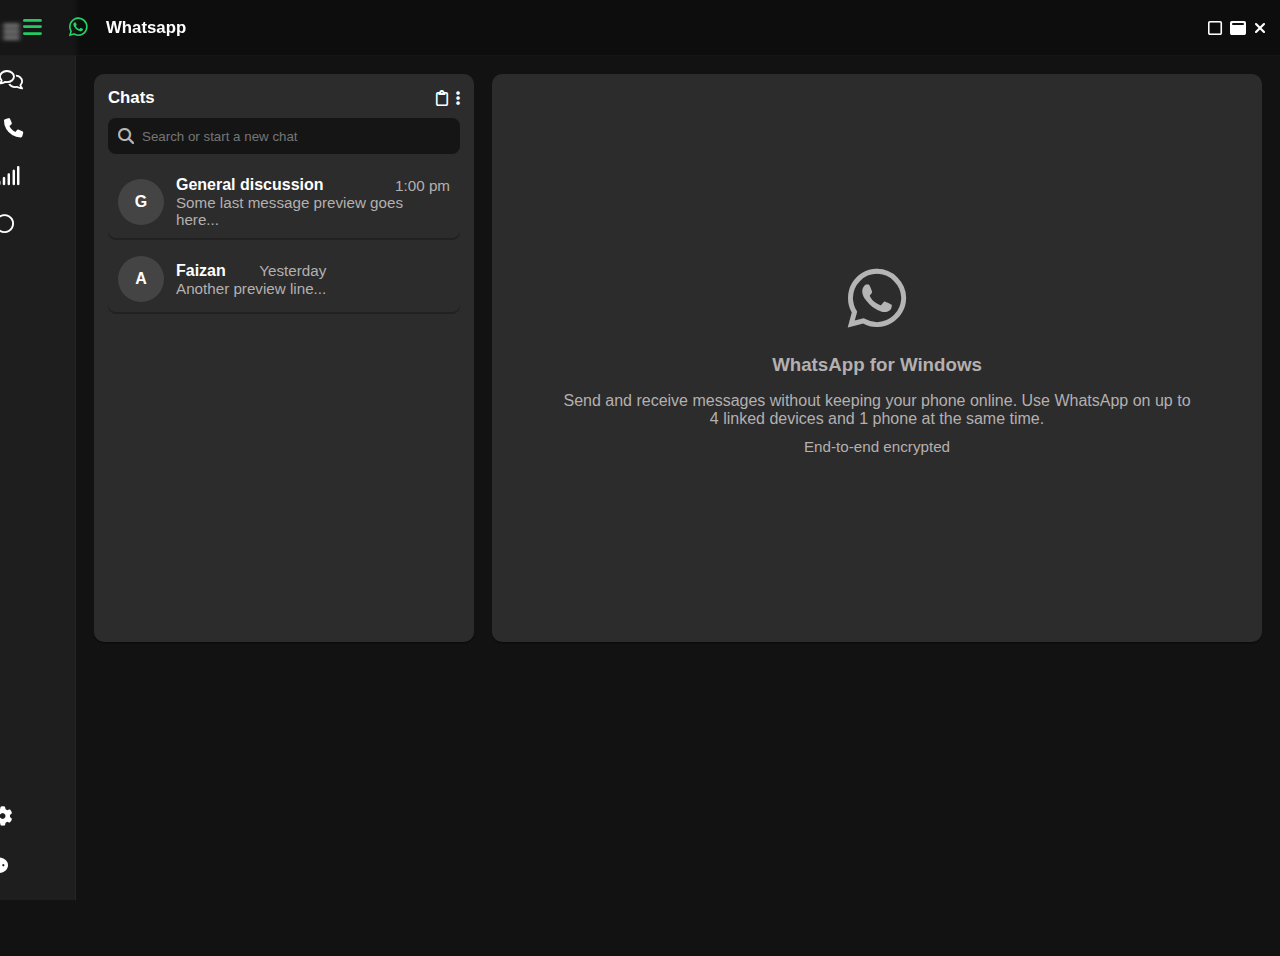
<file: gpt2.html>
<!DOCTYPE html>
<html lang="en">
<head>
<meta charset="utf-8" />
<meta name="viewport" content="width=device-width,initial-scale=1" />
<title>WhatsApp-style Responsive Sidebar (Single File)</title>
<!-- Font Awesome CDN for icons -->
<link href="https://cdnjs.cloudflare.com/ajax/libs/font-awesome/6.5.2/css/all.min.css" rel="stylesheet">
<style>
  :root{
    --topbar-height:56px;
    --sidebar-expanded:250px;
    --sidebar-collapsed:72px;
    --sidebar-collapsed-narrow:56px;
    --gap:12px;
    --bg:#121212;
    --card:#2C2C2C;
    --muted:rgb(180,176,176);
  }

  *{box-sizing:border-box;margin:0;padding:0}
  html,body{height:100%}
  body{
    font-family: -apple-system, BlinkMacSystemFont, "Segoe UI", Roboto, "Helvetica Neue", Arial;
    background:var(--bg); color:#fff; min-height:100vh;
  }

  /* HEADER */
  header{
    height:var(--topbar-height);
    display:flex;align-items:center;justify-content:space-between;
    padding:8px 14px;background:rgba(0,0,0,0.25);backdrop-filter:blur(2px);
    position:fixed;top:0;left:0;right:0;z-index:60;border-bottom:1px solid rgba(255,255,255,0.03)
  }
  .header-left{display:flex;align-items:center;gap:10px}
  .logo-icon{width:36px;height:36px;border-radius:8px;display:flex;align-items:center;justify-content:center;font-size:1.35rem;color:#25D366}
  .app-title{font-size:1.05rem;font-weight:600}
  .header-right{display:flex;gap:8px;align-items:center}
  header .fa{opacity:0.95}

  /* LAYOUT: sidebar + main */
  .sidebar{
    position:fixed;top:0;left:0;height:100vh;padding:12px 10px;
    width:var(--sidebar-expanded);background:#1e1e1e;border-right:1px solid rgba(255,255,255,0.03);
    display:flex;flex-direction:column;justify-content:space-between;gap:8px;z-index:50;
    transition:width .28s ease, transform .28s ease;
  }

  /* collapsed state (desktop) */
  .sidebar.collapsed{width:var(--sidebar-collapsed)}
  .sidebar .group{display:flex;flex-direction:column;gap:6px}
  .item{
    display:flex;align-items:center;gap:12px;padding:10px;border-radius:10px;cursor:pointer;transition:background .12s, transform .12s;
  }
  .item:hover{background:rgba(255,255,255,.03);transform:translateX(3px)}
  .item .icon{font-size:1.2rem;width:36px;text-align:center}
  .item .label{white-space:nowrap;opacity:1;transition:opacity .18s, transform .18s}
  .sidebar.collapsed .label{opacity:0;transform:translateX(-6px);pointer-events:none}

  /* when collapsed, center icons vertically (visually like a bar) */
  .sidebar.collapsed .group{align-items:center}

  /* bottom area */
  .sidebar .bottom{display:flex;flex-direction:column;gap:8px;align-items:center}

  /* MAIN content area (below header) */
  main{
    margin-top:var(--topbar-height);
    margin-left:var(--sidebar-expanded);
    padding:18px;min-height:calc(100vh - var(--topbar-height));
    transition:margin-left .28s ease;
  }
  .sidebar.collapsed ~ main{margin-left:var(--sidebar-collapsed)}
  .content-grid{display:grid;grid-template-columns:380px 1fr;gap:18px}
  .card{background:var(--card);border-radius:10px;padding:14px;box-shadow:0 2px 0 rgba(0,0,0,.25)}

  /* chat list UI stub */
  .search{display:flex;align-items:center;gap:8px;background:#151515;padding:10px;border-radius:8px}
  .search input{background:transparent;border:0;color:#fff;outline:none;width:100%}

  .chat-item{display:flex;gap:12px;align-items:center;padding:10px;border-radius:8px;margin-top:8px;cursor:pointer}
  .avatar{width:46px;height:46px;border-radius:50%;background:#444;display:flex;align-items:center;justify-content:center;font-weight:700}
  .meta{color:var(--muted);font-size:.95rem}

  /* right panel center message */
  .right-centre{display:flex;flex-direction:column;align-items:center;justify-content:center;gap:10px;height:60vh;text-align:center;color:var(--muted)}
  .right-centre .large-icon{font-size:4.2rem;color:rgba(255,255,255,.65)}

  /* MOBILE / SMALL: convert sidebar to top horizontal bar */
  @media (max-width:900px){
    .sidebar{
      position:fixed;top:0;left:0;right:0;height:var(--topbar-height);width:100%;display:flex;flex-direction:row;align-items:center;padding:6px 10px;
      border-right:0;border-bottom:1px solid rgba(255,255,255,0.03);
    }
    /* collapsed has no meaning for topbar, keep icons visible */
    .sidebar.collapsed{width:100%}
    .sidebar .group{flex-direction:row;gap:8px;align-items:center;justify-content:flex-start}
    .item{padding:8px;border-radius:8px}
    .item .label{display:none}
    /* main margins */
    main{margin-left:0;margin-top:var(--topbar-height)}
    .content-grid{grid-template-columns:1fr;gap:12px}
    .right-centre{height:42vh}
  }

  /* LARGE monitor upscale */
  @media (min-width:1400px){
    :root{--sidebar-expanded:300px;--sidebar-collapsed:84px}
    .content-grid{grid-template-columns:420px 1fr}
    .avatar{width:56px;height:56px}
    .item .icon{font-size:1.5rem;width:44px}
    .logo-icon{width:42px;height:42px;font-size:1.5rem}
  }

  /* small aesthetic */
  .muted{color:var(--muted);font-size:.95rem}
  /* overlay for mobile when sidebar slides in (only used if we implement slide show) */
  .overlay{position:fixed;inset:0;background:rgba(0,0,0,.45);z-index:40;display:none}
  .overlay.show{display:block}
</style>
</head>
<body>

<header>
  <div class="header-left">
    <div id="hamb" class="logo-icon" title="Menu (click)">
      <i class="fa fa-bars"></i>
    </div>
    <div style="display:flex;gap:10px;align-items:center">
      <div class="logo-icon" aria-hidden="true"><i class="fa-brands fa-whatsapp"></i></div>
      <div class="app-title">Whatsapp</div>
    </div>
  </div>

  <div class="header-right">
    <i class="fa-regular fa-square"></i>
    <i class="fa-solid fa-window-maximize"></i>
    <i class="fa-solid fa-xmark"></i>
  </div>
</header>

<!-- overlay for mobile drawer -->
<div id="overlay" class="overlay"></div>

<!-- SIDEBAR -->
<nav id="sidebar" class="sidebar collapsed" aria-label="Primary sidebar">
  <div class="group">
    <!-- top toggle is the same hamb button but this is the label area -->
    <div id="toggle" class="item" title="Toggle sidebar">
      <div class="icon"><i class="fa fa-bars"></i></div>
      <div class="label">Menu</div>
    </div>

    <div class="item">
      <div class="icon"><i class="fa-regular fa-comments"></i></div>
      <div class="label">Chats</div>
    </div>

    <div class="item">
      <div class="icon"><i class="fa-solid fa-phone"></i></div>
      <div class="label">Calls</div>
    </div>

    <div class="item">
      <div class="icon"><i class="fa-solid fa-signal"></i></div>
      <div class="label">Status</div>
    </div>

    <div class="item">
      <div class="icon"><i class="fa-regular fa-circle"></i></div>
      <div class="label">Meta AI</div>
    </div>
  </div>

  <div class="bottom">
    <div class="item">
      <div class="icon"><i class="fa-solid fa-gear"></i></div>
      <div class="label">Settings</div>
    </div>
    <div class="item">
      <div class="icon"><i class="fa-solid fa-comment-dots"></i></div>
      <div class="label">New chat</div>
    </div>
  </div>
</nav>

<!-- MAIN -->
<main id="main">
  <div class="content-grid">
    <aside class="card" aria-label="Chat list">
      <div style="display:flex;justify-content:space-between;align-items:center;margin-bottom:10px">
        <strong style="font-size:1.05rem">Chats</strong>
        <div style="display:flex;gap:8px;align-items:center"><i class="fa-regular fa-clipboard"></i><i class="fa-solid fa-ellipsis-vertical"></i></div>
      </div>

      <div class="search" style="margin-bottom:12px">
        <i class="fa fa-magnifying-glass" style="opacity:.7"></i>
        <input placeholder="Search or start a new chat" />
      </div>

      <div id="chatList">
        <div class="chat-item card" style="background:transparent">
          <div class="avatar">G</div>
          <div>
            <div style="display:flex;justify-content:space-between;align-items:center"><strong>General discussion</strong><small class="muted">1:00 pm</small></div>
            <div class="meta">Some last message preview goes here...</div>
          </div>
        </div>

        <div class="chat-item card" style="background:transparent">
          <div class="avatar">A</div>
          <div>
            <div style="display:flex;justify-content:space-between;align-items:center"><strong>Faizan</strong><small class="muted">Yesterday</small></div>
            <div class="meta">Another preview line...</div>
          </div>
        </div>
      </div>
    </aside>

    <section class="card" aria-label="Main area">
      <div class="right-centre">
        <div class="large-icon"><i class="fa-brands fa-whatsapp"></i></div>
        <h3 style="margin:6px 0">WhatsApp for Windows</h3>
        <p style="max-width:640px;color:var(--muted)">
          Send and receive messages without keeping your phone online. Use WhatsApp on up to 4 linked devices and 1 phone at the same time.
        </p>
        <div class="muted">End-to-end encrypted</div>
      </div>
    </section>
  </div>
</main>

<script>
/*
  Behavior:
  - Desktop: sidebar toggles between expanded and collapsed widths.
  - Mobile (<=900px): sidebar becomes top horizontal bar; clicking hamburger toggles a mobile drawer (slide down/up).
  - Clicking outside on mobile closes drawer.
  - Also updates --sidebar-expanded/--sidebar-collapsed sizes for very large screens.
*/

(function(){
  const sidebar = document.getElementById('sidebar');
  const toggle = document.getElementById('toggle');
  const hamb = document.getElementById('hamb');
  const overlay = document.getElementById('overlay');
  const root = document.documentElement;
  let collapsed = true; // default: collapsed (icon-only)
  let mobileDrawerOpen = false;

  // set initial responsive sizes based on width
  function updateSizes(){
    const w = window.innerWidth;
    if (w >= 1400){
      root.style.setProperty('--sidebar-expanded','300px');
      root.style.setProperty('--sidebar-collapsed','84px');
      root.style.setProperty('--sidebar-collapsed-narrow','64px');
    } else if (w >= 1200){
      root.style.setProperty('--sidebar-expanded','260px');
      root.style.setProperty('--sidebar-collapsed','76px');
      root.style.setProperty('--sidebar-collapsed-narrow','60px');
    } else {
      root.style.setProperty('--sidebar-expanded','250px');
      root.style.setProperty('--sidebar-collapsed','72px');
      root.style.setProperty('--sidebar-collapsed-narrow','56px');
    }

    // if mobile width -> ensure topbar behavior
    if (w <= 900){
      // remove collapsed visual effect for topbar, but keep 'collapsed' class for width var handling
      sidebar.classList.remove('collapsed'); // labels hidden via CSS in media query
      collapsed = false;
    } else {
      // restore collapsed state
      if (collapsed) sidebar.classList.add('collapsed'); else sidebar.classList.remove('collapsed');
    }
  }

  // toggle for desktop (collapse/expand) OR mobile (open drawer)
  function toggleSidebar(){
    if (window.innerWidth <= 900){
      // mobile: toggle drawer overlay
      mobileDrawerOpen = !mobileDrawerOpen;
      if (mobileDrawerOpen){
        overlay.classList.add('show');
        // slide the sidebar down by toggling transform: we'll fake by adding a class
        sidebar.style.transform = 'translateY(0)';
        sidebar.style.boxShadow = '0 8px 30px rgba(0,0,0,.6)';
      } else {
        overlay.classList.remove('show');
        sidebar.style.transform = '';
        sidebar.style.boxShadow = '';
      }
    } else {
      // desktop: collapse/expand widths
      collapsed = !collapsed;
      if (collapsed) sidebar.classList.add('collapsed'); else sidebar.classList.remove('collapsed');
      // adjust main margin-left by toggling class (CSS handles using sibling selector)
      // nothing else needed here
    }
  }

  // close mobile drawer
  function closeMobile(){
    mobileDrawerOpen = false;
    overlay.classList.remove('show');
    sidebar.style.transform = '';
    sidebar.style.boxShadow = '';
  }

  // clicks
  toggle.addEventListener('click', toggleSidebar);
  hamb.addEventListener('click', toggleSidebar);
  overlay.addEventListener('click', closeMobile);

  // close mobile when clicking outside main area
  document.addEventListener('click', (e)=>{
    if (window.innerWidth <= 900 && mobileDrawerOpen){
      const withinSidebar = sidebar.contains(e.target);
      const withinHamb = hamb.contains(e.target) || toggle.contains(e.target);
      if (!withinSidebar && !withinHamb) closeMobile();
    }
  });

  // resize watcher
  window.addEventListener('resize', ()=>{
    updateSizes();
    // if we resized to desktop, ensure overlay closed
    if (window.innerWidth > 900) closeMobile();
  });

  // initial
  updateSizes();
})();
</script>
</body>
</html>
</file>
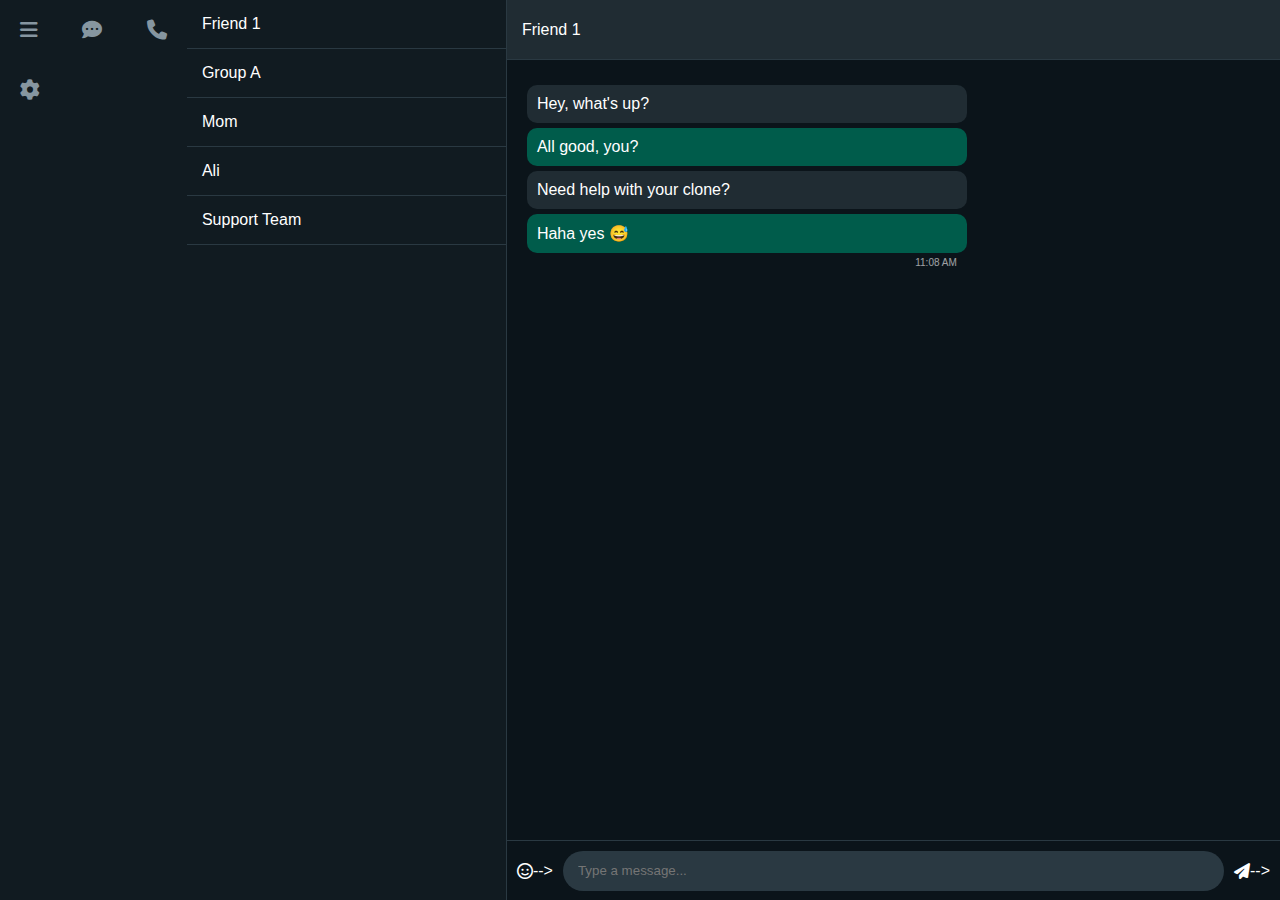
<file: gptindex.html>
<!DOCTYPE html>
<html lang="en">
<head>
  <meta charset="UTF-8">
  <meta name="viewport" content="width=device-width, initial-scale=1.0">
  <title>WhatsApp Clone</title>
  <!-- Font Awesome for active icons -->
  <link rel="stylesheet" href="https://cdnjs.cloudflare.com/ajax/libs/font-awesome/6.4.0/css/all.min.css">
  <!-- Style -->
  <style>
    * {
      box-sizing: border-box;
      margin: 0;
      padding: 0;
      font-family: 'Segoe UI', Tahoma, Geneva, Verdana, sans-serif;
    }

    body {
      background-color: #111b21;
      color: white;
      height: 100vh;
      overflow: hidden;
      display: flex;
    }

    .side-bar {
  position: fixed;
  top: 0;
  left: 0;
  height: 100vh;
  width: 260px;
  background-color: #202c33;
  overflow: hidden;
  transition: transform 0.4s ease;
  transform: translateX(-100%); /* Hidden by default */
  z-index: 100;
}

.side-bar.active {
  transform: translateX(0); /* Slide in */
}

    .sidebar i {
      font-size: 20px;
      color: #8696a0;
      padding: 20px;
      cursor: pointer;
      text-align: center;
    }

    .chatlist {
      width: 320px;
      background-color: #111b21;
      border-right: 1px solid #2a3942;
      overflow-y: auto;
    }

    .chat-item {
      padding: 15px;
      border-bottom: 1px solid #2a3942;
      cursor: pointer;
    }

    .chat-item:hover {
      background-color: #2a3942;
    }

    .chat-area {
      flex: 1;
      display: flex;
      flex-direction: column;
      background-color: #0b141a;
    }

    .chat-header {
      height: 60px;
      border-bottom: 1px solid #2a3942;
      display: flex;
      align-items: center;
      padding: 0 15px;
      background-color: #202c33;
    }

    .messages {
      flex: 1;
      padding: 20px;
      overflow-y: auto;
    }

    .message {
      max-width: 60%;
      padding: 10px;
      margin: 5px 0;
      border-radius: 10px;
      position: relative;
      word-wrap: break-word;
    }

    .received {
      background-color: #202c33;
      align-self: flex-start;
    }

    .sent {
      background-color: #005c4b;
      align-self: flex-end;
    }

    .timestamp {
      font-size: 10px;
      position: absolute;
      bottom: -15px;
      right: 10px;
      opacity: 0.6;
    }

    .input-area {
      height: 60px;
      display: flex;
      align-items: center;
      padding: 0 10px;
      border-top: 1px solid #2a3942;
    }

    .input-area input {
      flex: 1;
      height: 40px;
      border: none;
      border-radius: 20px;
      padding: 0 15px;
      margin: 0 10px;
      background-color: #2a3942;
      color: white;
    }
  </style>
</head>
<body>
  <!-- Sidebar -->
  <div class="sidebar">
    <div>
      <i class="fa-solid fa-bars"></i>
      <!-- <svg>SVG bar icon here</svg> -->
      <i class="fa-solid fa-comment-dots"></i>
      <!-- <svg>SVG comment icon here</svg> -->
      <i class="fa-solid fa-phone"></i>
      <!-- <svg>SVG phone icon here</svg> -->
    </div>
    <div>
      <i class="fa-solid fa-gear"></i>
      <!-- <svg>SVG gear icon here</svg> -->
    </div>
  </div>

  <!-- Chat List -->
  <div class="chatlist">
    <div class="chat-item">Friend 1</div>
    <div class="chat-item">Group A</div>
    <div class="chat-item">Mom</div>
    <div class="chat-item">Ali</div>
    <div class="chat-item">Support Team</div>
  </div>

  <!-- Chat Area -->
  <div class="chat-area">
    <div class="chat-header">Friend 1</div>
    <div class="messages">
      <div class="message received">Hey, what's up?<span class="timestamp">11:05 AM</span></div>
      <div class="message sent">All good, you?<span class="timestamp">11:06 AM</span></div>
      <div class="message received">Need help with your clone?<span class="timestamp">11:07 AM</span></div>
      <div class="message sent">Haha yes 😅<span class="timestamp">11:08 AM</span></div>
    </div>
    <div class="input-area">
      <i class="fa-regular fa-face-smile"></i>
      <!-- <svg><!-- SVG smile icon here --></svg> -->
      <input type="text" placeholder="Type a message...">
      <i class="fa-solid fa-paper-plane"></i>
      <!-- <svg><!-- SVG send icon here --></svg> -->
    </div>
  </div>

  <script>
  const bar = document.querySelector("#bars");
  const sidebar = document.querySelector(".side-bar");

  bar.addEventListener("click", () => {
    sidebar.classList.toggle("active");
  });
</script>

</body>
</html>
</file>
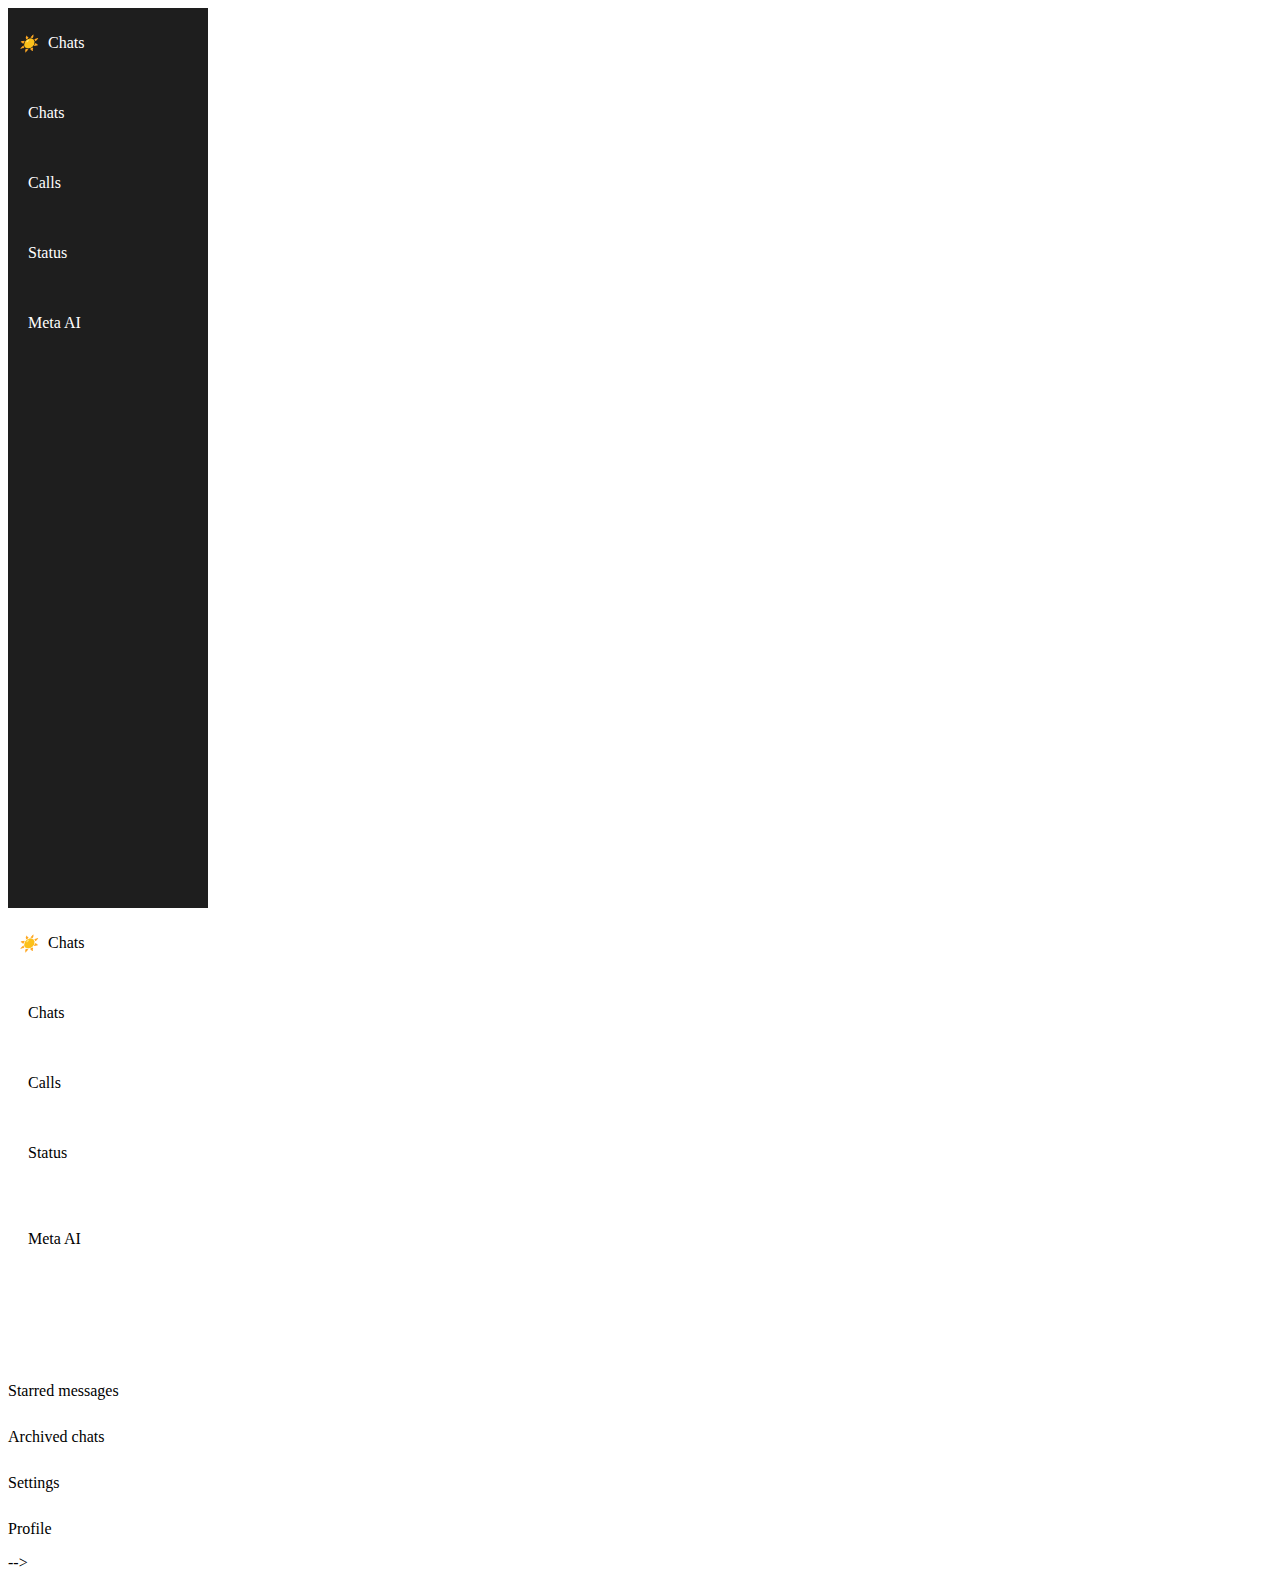
<file: i.htm>
<!DOCTYPE html>
<html lang="en">
<head>
    <meta charset="UTF-8">
    <meta name="viewport" content="width=device-width, initial-scale=1.0">
    <title>Document</title>
    <style>
        .side-bar {
    width: 200px;
    height: 100vh;
    background-color: #1e1e1e;
    color: white;
    display: flex;
    flex-direction: column;
    justify-content: space-between;
    transition: width 0.3s ease;
    overflow: hidden;
}

.side-bar.closed {
    width: 60px;
}

.q1 {
    display: flex;
    align-items: center;
    padding: 10px;
    gap: 10px;
    cursor: pointer;
}

.q1:hover {
    background: #333;
}

.side-text {
    transition: opacity 0.3s ease;
    white-space: nowrap;
}

.side-bar.closed .side-text {
    opacity: 0;
}

.bottom-icons {
    display: flex;
    flex-direction: column;
    gap: 10px;
    padding: 10px;
}

    </style>
</head>
<body>
    
    <div class="side-bar">
    <div class="top-icon-outer absolute">
        <div class="ctm">
            <div id="bars" class="q1">
                <i>☀️</i>
                <p class="side-text visible">Chats</p>
            </div>
            <div class="q1">
                <i class="fa-solid fa-message" style="color: #ffffff;"></i>
                <p class="side-text visible">Chats</p>
            </div>
            <div class="q1">
                <i id="phone" class="fa-solid fa-phone" style="color: #ffffff;"></i>
                <p class="side-text visible">Calls</p>
            </div>
            <div class="q1">
                <i id="status" class="fa-solid fa-signal" style="color: #ffffff;"></i>
                <p class="side-text visible">Status</p>
            </div>
            <div class="q1">
                <i class="fa-regular fa-circle" style="color: #1120e8;"></i>
                <p class="h visible">Meta AI</p>
            </div>
        </div>
    </div>
    <div class="bottom-icon-outer">
        <div class="bottom-icons">
            <div id="message"><i class="fa-regular fa-star" style="color: #ffffff;"></i></div>
            <div id="message"><i class="fa-solid fa-box-archive" style="color: #ffffff;"></i></div>
            <div id="message"><i class="fa-solid fa-gear" style="color: #ffffff;"></i></div>
            <div id="message"><i class="fa-regular fa-user" style="color: #ffffff;"></i></div>
        </div>
    </div>

</div>
<script>
document.addEventListener("DOMContentLoaded", () => {
    const sidebar = document.querySelector(".side-bar");
    const bars = document.getElementById("bars");

    bars.addEventListener("click", () => {
        sidebar.classList.toggle("closed");
    });
});
</script>


</body>
</html>
<!-- 
 <div class="side-bar">
            <div class="top-icon-outer absolute ">
                <div class="ctm">
                <!-- <div class="top-icons">  -->
                <!-- <div> -->
                <div id="bars" class="q1">
                    <!-- <i  class="fa-solid fa-bars" style="color: #ffffff;"></i> -->
                     <i>☀️</i>
                    <p class="side-text visible">Chats</p>

                </div>
                <div class="q1 ">
                    <i class="fa-solid fa-message" style="color: #ffffff;"></i>
                    <p class="side-text visible">Chats</p>
                </div>
                <div class="q1">
                    <i id="phone" class="fa-solid fa-phone" style="color: #ffffff;"></i>
                    <p class="side-text visible">Calls</p>
                </div>
                <div class="q1">
                    <i id="status" class="fa-solid fa-signal" style="color: #ffffff;"></i>
                    <p class="side-text visible">Status</p>
                </div>
                <p></p>
                <div  class="q1">
                    <i class="fa-regular fa-circle" style="color: #1120e8;"></i>
                    <p class="h visible">Meta AI</p>
                </div>
                </div>
            </div>

            <!-- <div class="c-t-m ">
                    <p  style="padding-bottom: px; ">Side bar</p>
                    <p onclick="mosag()" style="padding-bottom:px;">Chats</p>
                    <p onclick="pho()" style="padding-top:px;">Calls</p>
                    <p onclick="stat()" style="padding-top:px;">Status</p>
                    <p style="padding-top: px;">Meta AI</p>

                </div> -->

        </div>
        <div class="bottom-icon-outer">

            <div class="bottom-icons">
                <!-- <div id="message"> <i id="bars" class="fa-solid fa-bars" style="color: #ffffff;"></i></div> -->
                <div id="message"> <i class="fa-regular fa-star" style="color: #ffffff;"></i>
                    <!-- <p>Chats</p> -->
                </div>
                <div id="message"><i class="fa-solid fa-box-archive" style="color: #ffffff;"></i>
                    <!-- <p>Calls</p> -->
                </div>
                <div id="message"> <i class="fa-solid fa-gear" style="color: #ffffff;"></i>
                    <!-- <p>Status</p> -->
                </div>
                <p></p>
                <!-- <div id="message"> <img class="img" src="img.png" alt=""></i></div> -->
                <div id="message"> <i class="fa-regular fa-user" style="color: #ffffff;"></i>




                    <!-- <p>Meta AI</p> -->
                </div>

                <!-- <i class="fa-regular fa-star" style="color: #ffffff;"></i>
                <p>Satrred messages   </p>
                <p></p>
                <i class="fa-solid fa-recycle" style="color: #ffffff;"></i><
                p>Archived chats</p>
                <i class="fa-regular fa-gear" style="color: #ffffff;"></i>
                <p>Settings AI</p>

                <img class="img" src="img.png" alt=""><p>Profile AI</p> -->
            </div>

            <div class="c-t-m">
                <!-- <p></p> -->
                <p style="padding-bottom: 0px;">Starred messages</p>
                <p style="padding-top: 12px;">Archived chats</p>
                <p style="padding-top: 12px;">Settings</p>
                <p style="padding-top: 12px;">Profile</p>

            </div>
        </div>

        </div> -->
</file>
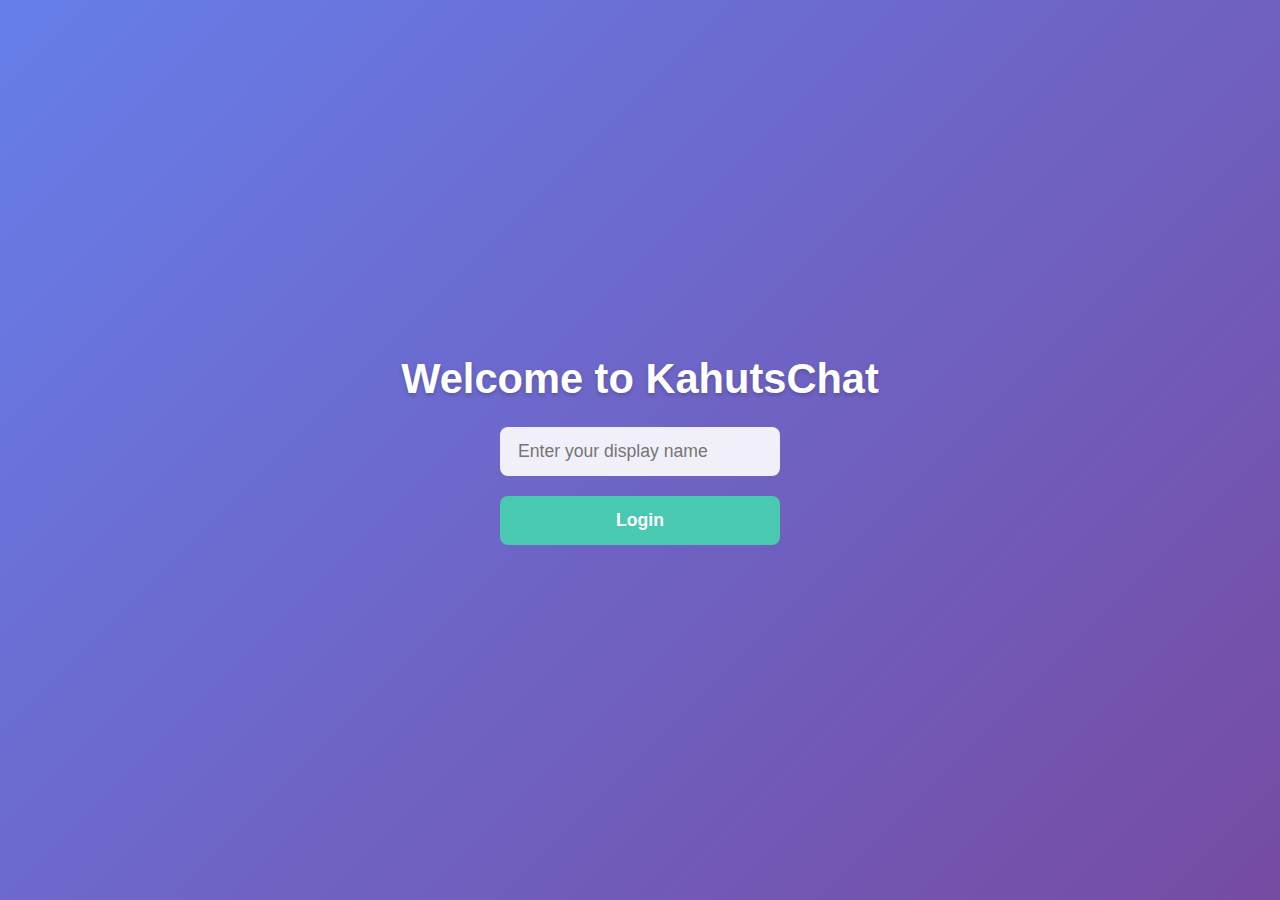
<file: KC.html>
<!DOCTYPE html>
<html lang="en">
<head>
<meta charset="UTF-8" />
<meta name="viewport" content="width=device-width, initial-scale=1" />
<title>KahutsChat — Enhanced Chat UI</title>
<link rel="stylesheet" href="KC.css">
</head>
<body>

<!-- Login Screen -->
<div id="loginScreen">
  <h1>Welcome to KahutsChat</h1>
  <input type="text" id="loginName" placeholder="Enter your display name" />
  <button id="loginBtn">Login</button>
</div>

<!-- Loading Animation -->
<div id="loadingAnimation">
  <div class="spinner"></div>
  <div>Loading Chat...</div>
</div>

<!-- Main App Container -->
<header>
  <div id="headerTitle">KahutsChat</div>
  <div id="clock"></div>
</header>

<div id="appContainer" style="display:none;">
  <div id="sidebar"></div>
  <div id="chatPanel">
    <div id="messages">
      <div class="pinned-messages-container">
        <div class="pinned-messages-header">
          <span>📌 Pinned Messages</span>
          <button class="hide-pinned-btn">×</button>
        </div>
        <div class="pinned-messages-list"></div>
      </div>
    </div>
    <div id="typingIndicator">
      <div class="typing-dots">
        <span></span>
        <span></span>
        <span></span>
      </div>
      <span class="typing-text"></span>
    </div>
    <div id="chatFooter">
      <button id="newGroupBtn" title="New Group">👥</button>
      <button id="emojiBtn" title="Add Emoji">😊</button>
      <button id="imageUploadBtn" title="Send Image">🖼️</button>
      <button id="audioRecordBtn" title="Record Audio">🎤</button>
      <input type="file" id="imageInput" accept="image/*" style="display:none" />
      <input type="text" id="msgInput" placeholder="Type your message..." autocomplete="off" />
      <button id="sendBtn" title="Send Message">➡️</button>
    </div>
  </div>
</div>

<!-- Scroll to bottom indicator -->
<div class="scroll-indicator" title="Scroll to bottom">
  ↓
</div>

<button id="darkModeToggle" title="Toggle Dark Mode">☀️</button>

<!-- Group Creation Modal (hidden by default) -->
<div id="groupModal" class="modal-overlay" style="display:none;">
  <div class="modal">
    <div class="modal-header">
      <div class="modal-title">Create New Group</div>
      <button class="close-btn" id="closeGroupModal">×</button>
    </div>
    <div>
      <input type="text" id="groupNameInput" placeholder="Group name" style="width:100%; padding:8px; margin-bottom:15px;" />
      <div id="groupMembersList"></div>
    </div>
    <div class="modal-footer">
      <button class="modal-btn modal-btn-cancel" id="cancelGroupBtn">Cancel</button>
      <button class="modal-btn modal-btn-create" id="createGroupBtn">Create Group</button>
    </div>
  </div>
</div>

<!-- Forward Message Modal (hidden by default) -->
<div id="forwardModal" class="modal-overlay" style="display:none;">
  <div class="modal">
    <div class="modal-header">
      <div class="modal-title">Forward Message</div>
      <button class="close-btn" id="closeForwardModal">×</button>
    </div>
    <div id="forwardMessagePreview" class="forward-message-preview"></div>
    <div id="forwardRecipientsList"></div>
    <div class="modal-footer">
      <button class="modal-btn modal-btn-cancel" id="cancelForwardBtn">Cancel</button>
      <button class="modal-btn modal-btn-create" id="forwardBtn">Forward</button>
    </div>
  </div>
</div>

<!-- Context Menu (hidden by default) -->
<div id="contextMenu" class="context-menu">
  <div class="context-menu-item" id="forwardContextItem">📤 Forward</div>
  <div class="context-menu-item" id="pinContextItem">📌 Pin Message</div>
  <div class="context-menu-separator"></div>
  <div class="context-menu-item" id="editContextItem">✏️ Edit</div>
  <div class="context-menu-item" id="deleteContextItem">🗑️ Delete</div>
  <div class="context-menu-item" id="reactContextItem">😊 React</div>
</div>

<script src="KC.js"></script>

</body>
</html>
</file>
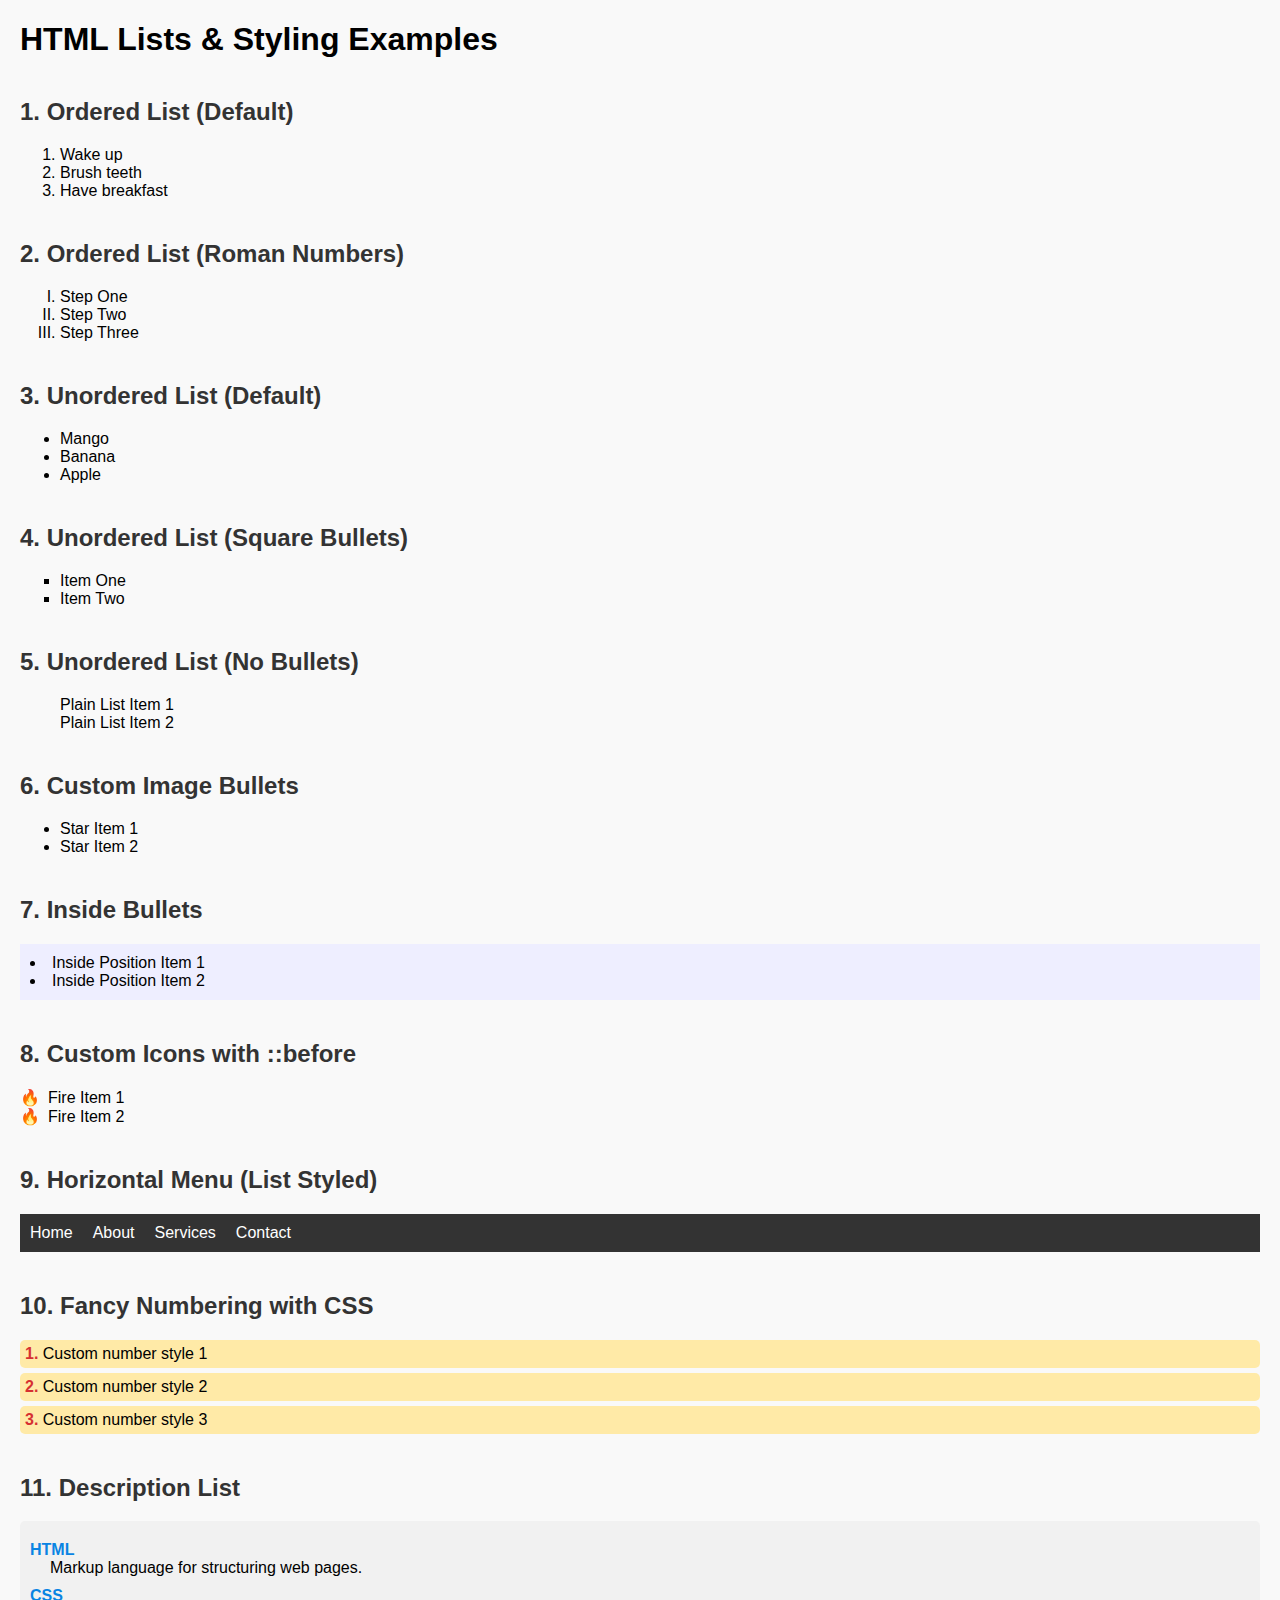
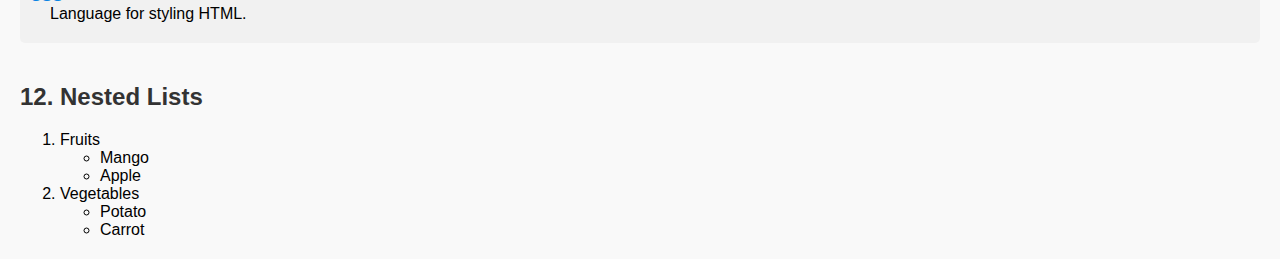
<file: lists.html>
<!DOCTYPE html>
<html lang="en">
<head>
<meta charset="UTF-8">
<meta name="viewport" content="width=device-width, initial-scale=1.0">
<title>HTML Lists & Styling Demo</title>
<style>
    body {
        font-family: Arial, sans-serif;
        margin: 20px;
        background: #f9f9f9;
    }

    h2 {
        color: #333;
        margin-top: 40px;
    }

    /* ====== BASIC STYLING ====== */
    .no-bullets {
        list-style-type: none;
    }

    .square-bullets {
        list-style-type: square;
    }

    .roman-numbers {
        list-style-type: upper-roman;
    }

    /* ====== CUSTOM IMAGE BULLETS ====== */
    .image-bullets {
        list-style-image: url('https://cdn-icons-png.flaticon.com/512/616/616408.png'); /* small icon */
    }

    /* ====== POSITION INSIDE ====== */
    .inside-bullets {
        list-style-position: inside;
        background: #eef;
        padding: 10px;
    }

    /* ====== CUSTOM ICONS USING ::before ====== */
    .custom-icons {
        list-style: none;
        padding: 0;
    }

    .custom-icons li::before {
        content: "🔥";
        margin-right: 8px;
    }

    /* ====== HORIZONTAL MENU ====== */
    .horizontal-menu {
        display: flex;
        gap: 20px;
        list-style: none;
        padding: 0;
        background: #333;
        padding: 10px;
    }

    .horizontal-menu li {
        color: white;
        cursor: pointer;
    }

    /* ====== FANCY NUMBERING ====== */
    .fancy-numbers {
        list-style: none;
        counter-reset: my-counter;
        padding: 0;
    }

    .fancy-numbers li {
        counter-increment: my-counter;
        margin: 5px 0;
        padding: 5px;
        background: #ffeaa7;
        border-radius: 5px;
    }

    .fancy-numbers li::before {
        content: counter(my-counter) ". ";
        font-weight: bold;
        color: #d63031;
    }

    /* Description list styling */
    dl {
        background: #f1f1f1;
        padding: 10px;
        border-radius: 5px;
    }

    dt {
        font-weight: bold;
        margin-top: 10px;
        color: #0984e3;
    }

    dd {
        margin-left: 20px;
        margin-bottom: 10px;
    }
</style>
</head>
<body>

<h1>HTML Lists & Styling Examples</h1>

<!-- Ordered List -->
<h2>1. Ordered List (Default)</h2>
<ol>
    <li>Wake up</li>
    <li>Brush teeth</li>
    <li>Have breakfast</li>
</ol>

<!-- Ordered List - Roman Numbers -->
<h2>2. Ordered List (Roman Numbers)</h2>
<ol class="roman-numbers">
    <li>Step One</li>
    <li>Step Two</li>
    <li>Step Three</li>
</ol>

<!-- Unordered List -->
<h2>3. Unordered List (Default)</h2>
<ul>
    <li>Mango</li>
    <li>Banana</li>
    <li>Apple</li>
</ul>

<!-- Square Bullets -->
<h2>4. Unordered List (Square Bullets)</h2>
<ul class="square-bullets">
    <li>Item One</li>
    <li>Item Two</li>
</ul>

<!-- No Bullets -->
<h2>5. Unordered List (No Bullets)</h2>
<ul class="no-bullets">
    <li>Plain List Item 1</li>
    <li>Plain List Item 2</li>
</ul>

<!-- Image Bullets -->
<h2>6. Custom Image Bullets</h2>
<ul class="image-bullets">
    <li>Star Item 1</li>
    <li>Star Item 2</li>
</ul>

<!-- Inside Bullets -->
<h2>7. Inside Bullets</h2>
<ul class="inside-bullets">
    <li>Inside Position Item 1</li>
    <li>Inside Position Item 2</li>
</ul>

<!-- Custom Icons with ::before -->
<h2>8. Custom Icons with ::before</h2>
<ul class="custom-icons">
    <li>Fire Item 1</li>
    <li>Fire Item 2</li>
</ul>

<!-- Horizontal Menu -->
<h2>9. Horizontal Menu (List Styled)</h2>
<ul class="horizontal-menu">
    <li>Home</li>
    <li>About</li>
    <li>Services</li>
    <li>Contact</li>
</ul>

<!-- Fancy Numbering -->
<h2>10. Fancy Numbering with CSS</h2>
<ol class="fancy-numbers">
    <li>Custom number style 1</li>
    <li>Custom number style 2</li>
    <li>Custom number style 3</li>
</ol>

<!-- Description List -->
<h2>11. Description List</h2>
<dl>
    <dt>HTML</dt>
    <dd>Markup language for structuring web pages.</dd>
    <dt>CSS</dt>
    <dd>Language for styling HTML.</dd>
</dl>

<!-- Nested Lists -->
<h2>12. Nested Lists</h2>
<ol>
    <li>Fruits
        <ul>
            <li>Mango</li>
            <li>Apple</li>
        </ul>
    </li>
    <li>Vegetables
        <ul>
            <li>Potato</li>
            <li>Carrot</li>
        </ul>
    </li>
</ol>

</body>
</html>
</file>
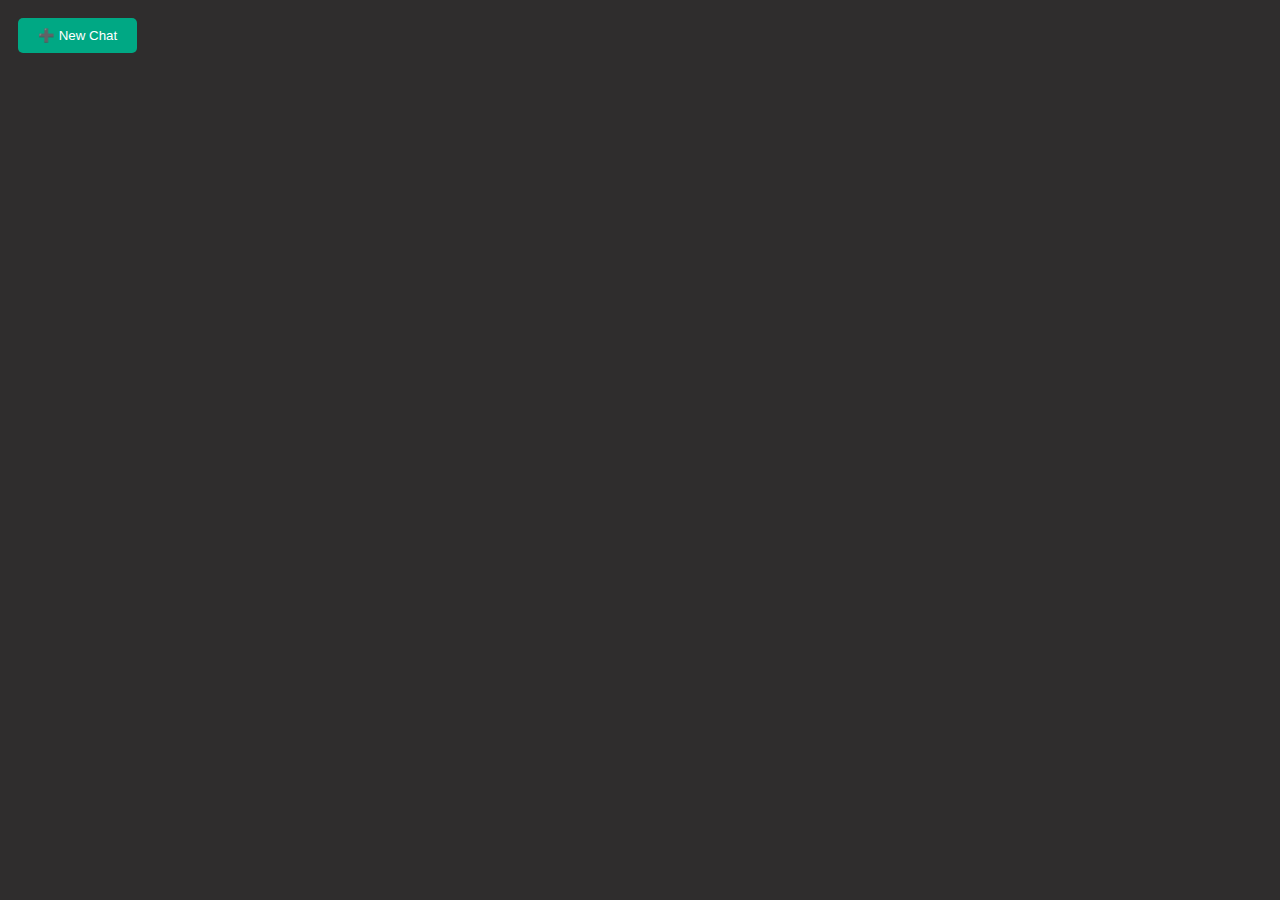
<file: start.html>
<!DOCTYPE html>
<html lang="en">
<head>
  <meta charset="UTF-8">
  <title>Chat UI</title>
  <style>
    body {
      background: #2f2d2d;
      color: white;
      font-family: Arial, sans-serif;
    }

    #newchat {
      padding: 10px 20px;
      background: #00a884;
      color: white;
      border: none;
      margin: 10px;
      cursor: pointer;
      border-radius: 5px;
    }

    .main-inner-1 {
      display: flex;
      flex-direction: column;
      gap: 10px;
      padding: 10px;
    }

    .chatss {
      display: flex;
      align-items: center;
      gap: 10px;
      background: #3c3c3c;
      padding: 10px;
      border-radius: 8px;
    }

    .chatss img {
      width: 40px;
      height: 40px;
      border-radius: 50%;
      object-fit: cover;
      cursor: pointer;
    }

    .description {
      flex: 1;
    }

    .description h5 {
      margin: 0;
      font-size: 16px;
    }

    .description p {
      margin: 0;
      font-size: 12px;
      color: #ccc;
    }

    .meta-data {
      text-align: right;
      font-size: 12px;
    }

    /* Hide file input */
    #uploadProfile {
      display: none;
    }

    .profile-container {
      cursor: pointer;
    }
  </style>
</head>
<body>

  <button id="newchat">➕ New Chat</button>
  <input type="file" id="uploadProfile" accept="image/*">

  <div class="main-inner-1"></div>

  <script>
    const newchat = document.querySelector("#newchat");
    const main = document.querySelector(".main-inner-1");
    const uploadInput = document.getElementById("uploadProfile");

    // Default icon
    const defaultPic = "https://cdn-icons-png.flaticon.com/512/847/847969.png";

    // Store uploaded profile pic
    let currentProfilePic = localStorage.getItem("profile-pic") || defaultPic;

    uploadInput.addEventListener("change", function () {
      const file = this.files[0];
      if (file) {
        const reader = new FileReader();
        reader.onload = function () {
          currentProfilePic = reader.result;
          localStorage.setItem("profile-pic", currentProfilePic);
        };
        reader.readAsDataURL(file);
      }
    });

    newchat.addEventListener("click", () => {
      let name = prompt("Enter chat name:");
      if (!name) return;

      // Time
      const now = new Date();
      let hours = now.getHours();
      let minutes = now.getMinutes();
      const ampm = hours >= 12 ? 'PM' : 'AM';
      hours = hours % 12 || 12;
      minutes = minutes < 10 ? '0' + minutes : minutes;
      const currentTime = `${hours}:${minutes} ${ampm}`;

      const chatObj = {
        name,
        time: currentTime,
        pic: currentProfilePic
      };

      addChatToDOM(chatObj);

      let chats = JSON.parse(localStorage.getItem("chats")) || [];
      chats.push(chatObj);
      localStorage.setItem("chats", JSON.stringify(chats));
    });

    function addChatToDOM({ name, time, pic }) {
      const div = document.createElement("div");
      div.classList.add("chatss");

      div.innerHTML = `
        <label class="profile-container">
          <img src="${pic}" alt="Profile Picture" onclick="document.getElementById('uploadProfile').click()">
        </label>
        <div class="description">
            <h5>${name}</h5>
            <p>image</p>
        </div>
        <div class="meta-data">
            <p>${time}</p>
            <p><!-- svg here --></p>
        </div>
      `;

      main.append(div);
    }

    // Load from localStorage
    window.addEventListener("DOMContentLoaded", () => {
      const savedChats = JSON.parse(localStorage.getItem("chats")) || [];
      savedChats.forEach(chat => addChatToDOM(chat));
    });
  </script>

</body>
</html>
</file>
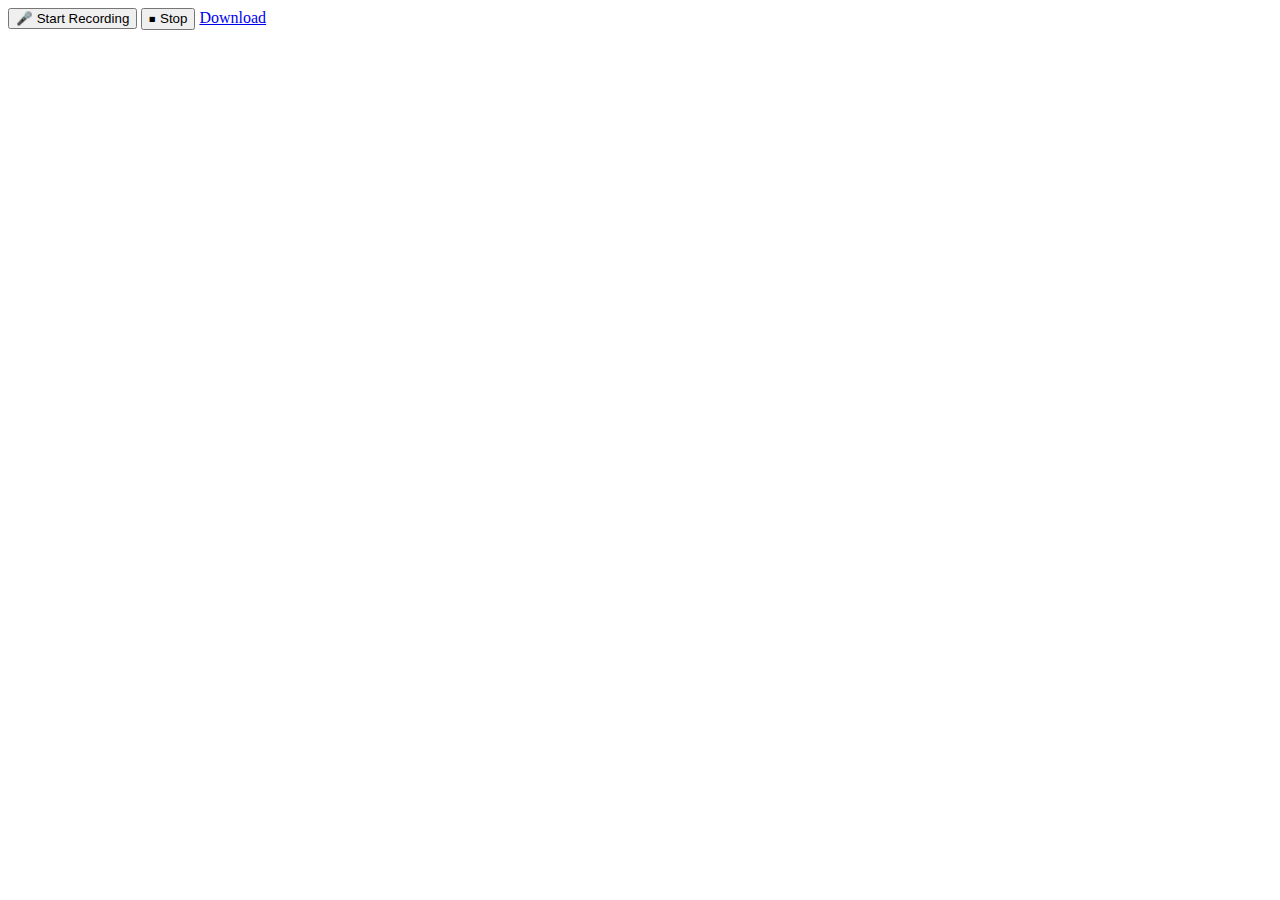
<file: voice.html>
<!DOCTYPE html>
<html lang="en">
<head>
    <meta charset="UTF-8">
    <meta name="viewport" content="width=device-width, initial-scale=1.0">
    <title>Document</title>
</head>
<body>
  <button id="start">🎤 Start Recording</button>
<button id="stop">⏹ Stop</button>
<a id="download" href="#">Download</a>

<script>
let mediaRecorder;
let audioChunks = [];

document.getElementById('start').onclick = async () => {
  let stream = await navigator.mediaDevices.getUserMedia({ audio: true });
  mediaRecorder = new MediaRecorder(stream);
  audioChunks = [];

  mediaRecorder.ondataavailable = e => audioChunks.push(e.data);

  mediaRecorder.onstop = () => {
    let blob = new Blob(audioChunks, { type: 'audio/wav' });
    let url = URL.createObjectURL(blob);
    document.getElementById('download').href = url;
    document.getElementById('download').download = 'recording.wav';
  };

  mediaRecorder.start();
};

document.getElementById('stop').onclick = () => {
  mediaRecorder.stop();
};
</script>


</body>
</html>
</file>
<file: KC.css>
/* CSS Animations and Transitions */
  @keyframes fadeIn {
    from { opacity: 0; }
    to { opacity: 1; }
  }
  
  @keyframes slideInLeft {
    from { 
      transform: translateX(-20px);
      opacity: 0;
    }
    to {
      transform: translateX(0);
      opacity: 1;
    }
  }
  
  @keyframes slideInRight {
    from { 
      transform: translateX(20px);
      opacity: 0;
    }
    to {
      transform: translateX(0);
      opacity: 1;
    }
  }
  
  @keyframes scaleUp {
    from { transform: scale(0.9); }
    to { transform: scale(1); }
  }
  
  @keyframes pulse {
    0% { transform: scale(1); }
    50% { transform: scale(1.05); }
    100% { transform: scale(1); }
  }
  
  @keyframes typingIndicator {
    0% { opacity: 0.5; }
    50% { opacity: 1; }
    100% { opacity: 0.5; }
  }

  /* Reset */
  *, *::before, *::after {
    margin: 0; padding: 0; box-sizing: border-box;
    transition: all 0.3s cubic-bezier(0.25, 0.8, 0.25, 1);
  }

  body {
    font-family: 'Segoe UI', Tahoma, Geneva, Verdana, sans-serif;
    background-color: #121212;
    color: #eee;
    height: 100vh;
    overflow: hidden;
    display: flex;
    flex-direction: column;
    animation: fadeIn 0.6s ease-out;
  }

  header {
    background: linear-gradient(90deg, #3bb3a6, #7ed6df);
    height: 56px;
    line-height: 56px;
    font-size: 1.4rem;
    font-weight: 700;
    text-align: center;
    color: white;
    user-select: none;
    position: fixed;
    top: 0; left: 0; right: 0;
    z-index: 100;
    box-shadow: 0 2px 5px rgba(0,0,0,0.4);
    display: flex;
    justify-content: space-between;
    align-items: center;
    padding: 0 20px;
    transform: translateY(0);
    transition: transform 0.3s, box-shadow 0.3s;
  }

  header.hidden {
    transform: translateY(-56px);
    box-shadow: none;
  }

  #headerTitle {
    flex: 1;
  }

  #clock {
    font-size: 1rem;
    font-weight: 400;
  }

  #appContainer {
    display: flex;
    flex: 1;
    margin-top: 56px;
    height: calc(100vh - 56px);
    background-color: #1e272e;
    transform: translateY(0);
    transition: transform 0.4s ease-out;
  }

  #appContainer.hidden {
    transform: translateY(20px);
    opacity: 0;
  }

  #sidebar {
    width: 280px;
    background-color: #2f3640;
    overflow-y: auto;
    border-right: 2px solid #48c9b0;
    padding-top: 12px;
    animation: slideInLeft 0.5s ease-out forwards;
  }

  .user-item {
    padding: 14px 20px;
    cursor: pointer;
    color: #dcdde1;
    font-weight: 600;
    font-size: 1rem;
    border-left: 6px solid transparent;
    transition: all 0.3s cubic-bezier(0.175, 0.885, 0.32, 1.275);
    display: flex;
    justify-content: space-between;
    align-items: center;
    transform-origin: left center;
    animation: slideInLeft 0.4s ease-out backwards;
  }
  .user-item:hover {
    background-color: #485460;
    transform: scale(1.02);
    box-shadow: 0 2px 8px rgba(0,0,0,0.2);
  }
  .user-item.active {
    background-color: #48c9b0;
    color: #fff;
    border-left-color: #f1c40f;
    transform: scale(1.03);
  }

  .group-item {
    padding: 14px 20px;
    cursor: pointer;
    color: #dcdde1;
    font-weight: 600;
    font-size: 1rem;
    border-left: 6px solid #9b59b6;
    transition: all 0.3s cubic-bezier(0.175, 0.885, 0.32, 1.275);
    display: flex;
    justify-content: space-between;
    align-items: center;
    transform-origin: left center;
    animation: slideInLeft 0.4s ease-out backwards;
  }
  
  .group-item:hover {
    background-color: #485460;
    transform: scale(1.02);
    box-shadow: 0 2px 8px rgba(0,0,0,0.2);
  }
  
  .group-item.active {
    background-color: #8e44ad;
    color: #fff;
    border-left-color: #f1c40f;
    transform: scale(1.03);
  }

  /* Online dot */
  .online-dot {
    width: 10px;
    height: 10px;
    background: #2ecc71;
    border-radius: 50%;
    box-shadow: 0 0 5px #2ecc71;
    animation: pulse 1.5s infinite;
  }

  #chatPanel {
    flex: 1;
    display: flex;
    flex-direction: column;
    background-color: #192a56;
    animation: fadeIn 0.6s ease-out;
  }

  #messages {
    flex: 1;
    padding: 18px 20px;
    overflow-y: auto;
    display: flex;
    flex-direction: column;
    gap: 10px;
    scroll-behavior: smooth;
  }

  .message {
    max-width: 60%;
    padding: 12px 16px;
    border-radius: 20px;
    position: relative;
    font-size: 1rem;
    line-height: 1.3;
    word-break: break-word;
    animation: scaleUp 0.3s cubic-bezier(0.175, 0.885, 0.32, 1.275);
    transition: all 0.3s cubic-bezier(0.175, 0.885, 0.32, 1.275);
  }
  
  .message.pinned {
    border: 2px solid #f1c40f;
    background-color: rgba(241, 196, 15, 0.2);
  }
  
  .message.forwarded {
    border-left: 4px solid #48c9b0;
    opacity: 0.9;
  }
  
  .message.forwarded::before {
    content: "↗️ Forwarded";
    font-size: 0.8rem;
    color: #ccc;
    display: block;
    margin-bottom: 5px;
  }

  .message.me {
    background-color: #2ecc71;
    color: #111;
    align-self: flex-end;
    border-bottom-right-radius: 0;
    animation-name: slideInRight;
  }
  
  .message.other {
    background-color: #3498db;
    color: #eee;
    align-self: flex-start;
    border-bottom-left-radius: 0;
    animation-name: slideInLeft;
  }
  
  .message.group {
    background-color: #8e44ad;
    color: #eee;
    border-bottom-left-radius: 0;
    animation-name: slideInLeft;
  }
  
  .message:hover {
    transform: translateY(-2px);
    box-shadow: 0 4px 12px rgba(0,0,0,0.15);
  }

  .pin-indicator {
    position: absolute;
    top: 5px;
    right: 10px;
    font-size: 0.8rem;
    color: #f1c40f;
  }

  /* Timestamp and status container */
  .timestamp-status {
    display: flex;
    justify-content: flex-end;
    align-items: center;
    gap: 6px;
    font-size: 0.75rem;
    color: #ccc;
    margin-top: 5px;
    user-select: none;
  }

  /* Seen/read checkmarks */
  .seen-status {
    font-size: 1rem;
    color: #27ae60;
    animation: fadeIn 0.6s;
  }

  /* Message actions (edit/delete/reactions) */
  .message-actions {
    position: absolute;
    top: 6px;
    right: 12px;
    display: flex;
    gap: 8px;
    opacity: 0;
    transform: translateY(5px);
    transition: opacity 0.3s, transform 0.3s;
  }
  
  .message:hover .message-actions {
    opacity: 1;
    transform: translateY(0);
  }
  
  .message-actions button {
    background: transparent;
    border: none;
    color: #fff;
    cursor: pointer;
    font-size: 1rem;
    transition: all 0.2s;
  }
  
  .message-actions button:hover {
    transform: scale(1.2);
  }

  /* Reactions container */
  .reactions-container {
    margin-top: 6px;
    display: flex;
    gap: 8px;
  }
  
  .reaction {
    cursor: pointer;
    font-size: 1.1rem;
    user-select: none;
    transition: all 0.2s;
  }
  
  .reaction:hover {
    transform: scale(1.3);
  }
  
  .reaction.selected {
    background-color: #27ae60;
    border-radius: 12px;
    padding: 2px 6px;
    color: #111;
    animation: scaleUp 0.3s;
  }

  #chatFooter {
    display: flex;
    padding: 12px 20px;
    background-color: #273c75;
    align-items: center;
    gap: 12px;
    transform: translateY(0);
    transition: transform 0.3s;
  }

  #chatFooter.input-focused {
    transform: translateY(-5px);
    box-shadow: 0 -5px 15px rgba(0,0,0,0.2);
  }

  #chatFooter input[type="text"] {
    flex: 1;
    padding: 12px 16px;
    font-size: 1rem;
    border-radius: 30px;
    border: none;
    outline: none;
    background-color: rgba(255,255,255,0.9);
    transition: all 0.3s;
  }

  #chatFooter input[type="text"]:focus {
    background-color: white;
    box-shadow: 0 0 0 2px #48c9b0;
    transform: scale(1.01);
  }

  /* Buttons */
  button {
    cursor: pointer;
    border: none;
    background-color: #48c9b0;
    color: white;
    font-size: 1.2rem;
    padding: 8px 14px;
    border-radius: 50%;
    display: flex;
    justify-content: center;
    align-items: center;
    transition: all 0.3s cubic-bezier(0.175, 0.885, 0.32, 1.275);
  }
  
  button:hover {
    background-color: #3ab49b;
    transform: scale(1.1);
    box-shadow: 0 2px 8px rgba(0,0,0,0.2);
  }
  
  button:active {
    transform: scale(0.95);
  }

  #emojiBtn {
    font-size: 1.4rem;
  }

  #imageUploadBtn {
    font-size: 1.4rem;
  }

  #audioRecordBtn {
    font-size: 1.4rem;
  }
  
  #audioRecordBtn.recording {
    animation: pulse 1s infinite;
    background-color: #e74c3c;
  }
  
  #newGroupBtn {
    font-size: 1.2rem;
    margin-right: 10px;
  }

  /* Typing indicator */
  .typing-dots {
    display: inline-block;
    position: relative;
    width: 45px;
    height: 20px;
  }
  
  .typing-dots span {
    position: absolute;
    width: 7px;
    height: 7px;
    background: #f1c40f;
    border-radius: 50%;
    animation-timing-function: cubic-bezier(0, 1, 1, 0);
  }
  
  .typing-dots span:nth-child(1) {
    left: 0;
    animation: typingIndicator 1s infinite;
  }
  
  .typing-dots span:nth-child(2) {
    left: 10px;
    animation: typingIndicator 1s infinite 0.2s;
  }
  
  .typing-dots span:nth-child(3) {
    left: 20px;
    animation: typingIndicator 1s infinite 0.4s;
  }

  #typingIndicator {
    color: #f1c40f;
    font-style: italic;
    padding-left: 20px;
    height: 24px;
    user-select: none;
    display: flex;
    align-items: center;
    gap: 8px;
    opacity: 0;
    transform: translateY(-5px);
    transition: opacity 0.3s, transform 0.3s;
  }
  
  #typingIndicator.active {
    opacity: 1;
    transform: translateY(0);
  }

  /* Dark mode toggle */
  #darkModeToggle {
    position: fixed;
    right: 16px;
    top: 64px;
    background-color: #f1c40f;
    padding: 10px 16px;
    border-radius: 25px;
    color: #222;
    font-weight: 700;
    user-select: none;
    z-index: 200;
    cursor: pointer;
    box-shadow: 0 2px 10px rgba(0,0,0,0.2);
    transition: all 0.3s cubic-bezier(0.175, 0.885, 0.32, 1.275);
  }
  
  #darkModeToggle:hover {
    transform: scale(1.05) rotate(5deg);
    box-shadow: 0 4px 15px rgba(0,0,0,0.3);
  }
  
  #darkModeToggle:active {
    transform: scale(0.98);
  }

  /* Login screen overlay */
  #loginScreen {
    position: fixed;
    inset: 0;
    background: linear-gradient(135deg, #667eea, #764ba2);
    display: flex;
    justify-content: center;
    align-items: center;
    flex-direction: column;
    color: white;
    z-index: 9999;
    animation: fadeIn 0.6s;
  }
  
  #loginScreen h1 {
    margin-bottom: 24px;
    font-weight: 800;
    font-size: 2.6rem;
    text-shadow: 0 2px 4px rgba(0,0,0,0.2);
    animation: slideInLeft 0.6s;
  }
  
  #loginScreen input {
    width: 280px;
    padding: 14px 18px;
    font-size: 1.1rem;
    border-radius: 8px;
    border: none;
    margin-bottom: 20px;
    outline: none;
    background-color: rgba(255,255,255,0.9);
    animation: slideInRight 0.6s;
    transition: all 0.3s;
  }
  
  #loginScreen input:focus {
    background-color: white;
    box-shadow: 0 0 0 2px #48c9b0;
    transform: scale(1.02);
  }
  
  #loginScreen button {
    width: 280px;
    padding: 14px 18px;
    font-size: 1.1rem;
    font-weight: 700;
    border-radius: 8px;
    border: none;
    background-color: #48c9b0;
    color: white;
    cursor: pointer;
    animation: slideInLeft 0.6s 0.1s backwards;
    transition: all 0.3s;
  }
  
  #loginScreen button:hover {
    background-color: #3ab49b;
    transform: translateY(-2px);
    box-shadow: 0 4px 8px rgba(0,0,0,0.2);
  }
  
  #loginScreen button:active {
    transform: translateY(0);
    box-shadow: 0 2px 4px rgba(0,0,0,0.2);
  }

  /* Loading Animation */
  #loadingAnimation {
    position: fixed;
    inset: 0;
    background-color: #111;
    color: #48c9b0;
    font-weight: 700;
    font-size: 2.5rem;
    display: flex;
    justify-content: center;
    align-items: center;
    user-select: none;
    z-index: 9998;
    display: none;
  }
  
  .spinner {
    width: 70px;
    height: 70px;
    border: 8px solid rgba(72, 201, 176, 0.3);
    border-top-color: #48c9b0;
    border-radius: 50%;
    animation: spin 1s linear infinite;
    margin-right: 20px;
  }
  
  @keyframes spin {
    to { transform: rotate(360deg); }
  }

  /* Scrollbar styling */
  ::-webkit-scrollbar {
    width: 8px;
  }
  
  ::-webkit-scrollbar-thumb {
    background-color: #48c9b0;
    border-radius: 10px;
    transition: background-color 0.3s;
  }
  
  ::-webkit-scrollbar-track {
    background-color: #2f3640;
  }
  
  ::-webkit-scrollbar-thumb:hover {
    background-color: #3ab49b;
  }

  /* Image message styling */
  .message img {
    max-width: 100%;
    border-radius: 12px;
    cursor: pointer;
    transition: transform 0.3s;
  }
  
  .message img:hover {
    transform: scale(1.02);
  }

  /* Audio message styling */
  .audio-message {
    width: 200px;
    outline: none;
    border-radius: 12px;
    transition: transform 0.3s;
  }
  
  .audio-message:hover {
    transform: scale(1.03);
  }

  /* Reaction picker styling */
  #reactionPicker {
    background: #48c9b0;
    padding: 6px;
    border-radius: 8px;
    display: flex;
    gap: 8px;
    position: absolute;
    z-index: 1000;
    box-shadow: 0 4px 15px rgba(0,0,0,0.2);
    animation: scaleUp 0.2s ease-out;
    border: 1px solid rgba(255,255,255,0.2);
  }
  
  #reactionPicker span {
    transition: all 0.2s;
  }
  
  #reactionPicker span:hover {
    transform: scale(1.4);
  }

  /* No messages placeholder */
  .no-messages {
    text-align: center;
    color: #ccc;
    margin-top: 30px;
    animation: fadeIn 1s;
    opacity: 0.8;
  }

  /* Chat scroll indicator */
  .scroll-indicator {
    position: fixed;
    bottom: 80px;
    right: 20px;
    background: #48c9b0;
    width: 40px;
    height: 40px;
    border-radius: 50%;
    display: flex;
    justify-content: center;
    align-items: center;
    cursor: pointer;
    box-shadow: 0 2px 10px rgba(0,0,0,0.2);
    transform: translateY(50px);
    opacity: 0;
    transition: all 0.3s;
    z-index: 10;
  }
  
  .scroll-indicator.visible {
    transform: translateY(0);
    opacity: 1;
  }

  /* Group creation modal */
  .modal-overlay {
    position: fixed;
    top: 0;
    left: 0;
    right: 0;
    bottom: 0;
    background: rgba(0,0,0,0.7);
    display: flex;
    justify-content: center;
    align-items: center;
    z-index: 1000;
    animation: fadeIn 0.3s;
  }
  
  .modal {
    background: #2f3640;
    padding: 20px;
    border-radius: 10px;
    width: 90%;
    max-width: 500px;
    max-height: 80vh;
    overflow-y: auto;
    box-shadow: 0 5px 15px rgba(0,0,0,0.5);
    animation: scaleUp 0.3s;
  }
  
  .modal-header {
    display: flex;
    justify-content: space-between;
    align-items: center;
    margin-bottom: 20px;
  }
  
  .modal-title {
    font-size: 1.5rem;
    font-weight: 700;
    color: #fff;
  }
  
  .close-btn {
    background: none;
    border: none;
    font-size: 1.5rem;
    color: #ccc;
    cursor: pointer;
  }
  
  .user-select-item {
    display: flex;
    align-items: center;
    padding: 10px;
    border-radius: 5px;
    margin-bottom: 5px;
    background: #485460;
    cursor: pointer;
    transition: all 0.2s;
  }
  
  .user-select-item:hover {
    background: #48c9b0;
  }
  
  .user-select-item.selected {
    background: #48c9b0;
  }
  
  .checkbox {
    margin-right: 10px;
  }
  
  .modal-footer {
    display: flex;
    justify-content: flex-end;
    margin-top: 20px;
  }
  
  .modal-btn {
    padding: 10px 20px;
    border-radius: 5px;
    border: none;
    cursor: pointer;
    font-weight: 600;
    transition: all 0.2s;
  }
  
  .modal-btn-cancel {
    background: #e74c3c;
    color: white;
    margin-right: 10px;
  }
  
  .modal-btn-create {
    background: #2ecc71;
    color: white;
  }
  
  .modal-btn:hover {
    transform: translateY(-2px);
    box-shadow: 0 2px 5px rgba(0,0,0,0.2);
  }
  
  /* Pinned messages section */
  .pinned-messages-container {
    background: rgba(255, 255, 255, 0.1);
    padding: 10px;
    border-radius: 10px;
    margin-bottom: 15px;
    display: none;
  }
  
  .pinned-messages-container.visible {
    display: block;
  }
  
  .pinned-messages-header {
    display: flex;
    justify-content: space-between;
    align-items: center;
    margin-bottom: 10px;
    font-weight: 600;
    color: #f1c40f;
    font-size: 0.9rem;
  }
  
  .hide-pinned-btn {
    background: none;
    border: none;
    color: #ccc;
    font-size: 0.8rem;
    cursor: pointer;
  }
  
  /* Forward modal */
  .forward-message-preview {
    background: rgba(255,255,255,0.1);
    padding: 10px;
    border-radius: 10px;
    margin-bottom: 15px;
    pointer-events: none;
  }

  /* Context menu */
  .context-menu {
    position: fixed;
    background: #2f3640;
    border-radius: 8px;
    box-shadow: 0 5px 15px rgba(0,0,0,0.3);
    z-index: 1100;
    display: none;
    animation: scaleUp 0.2s ease-out;
    border: 1px solid rgba(255,255,255,0.1);
  }
  
  .context-menu.visible {
    display: block;
  }
  
  .context-menu-item {
    padding: 10px 15px;
    cursor: pointer;
    white-space: nowrap;
    transition: all 0.2s;
    display: flex;
    align-items: center;
    gap: 8px;
  }
  
  .context-menu-item:hover {
    background: #48c9b0;
  }
  
  .context-menu-separator {
    border-top: 1px solid rgba(255,255,255,0.1);
    margin: 5px 0;
  }
</file>
